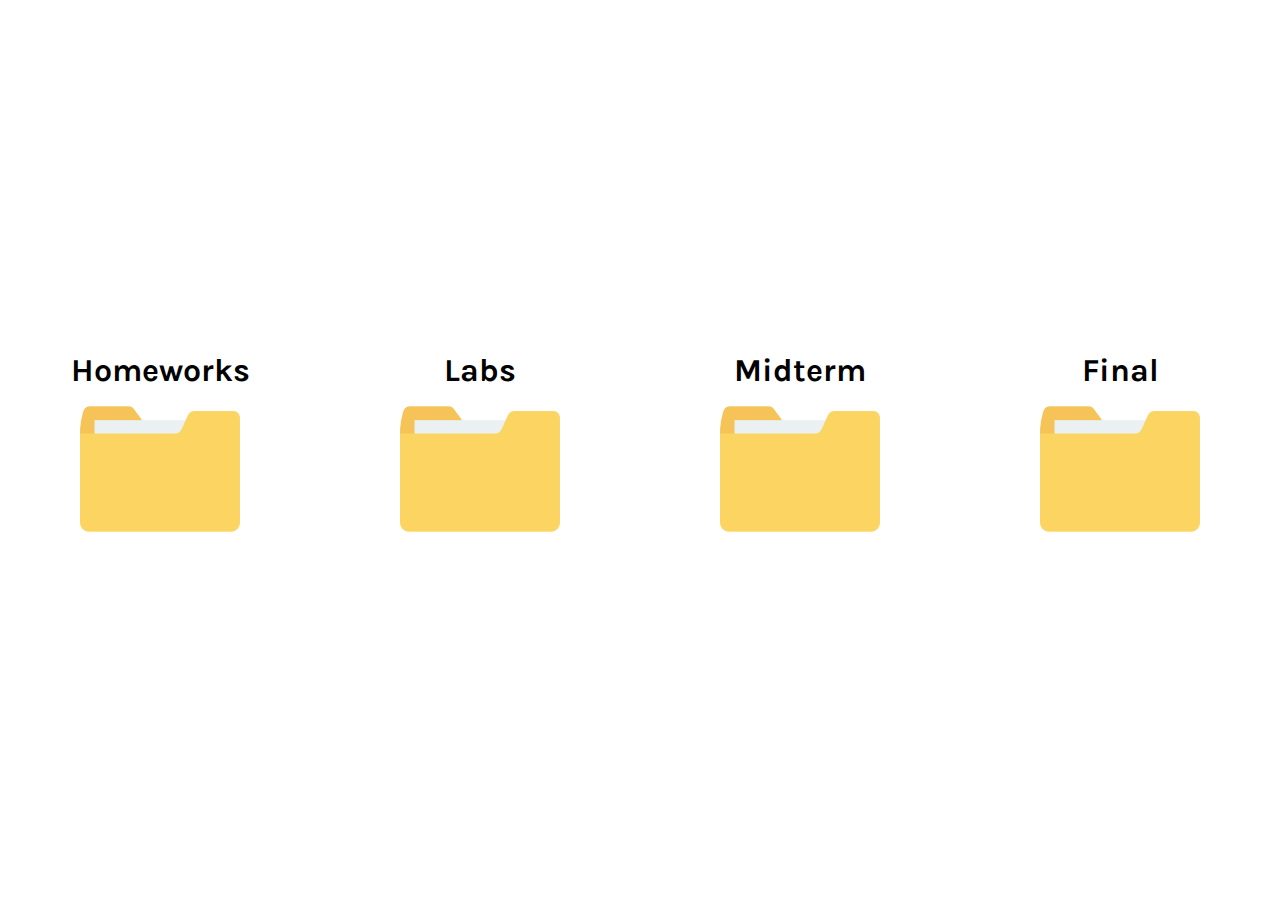
<file: index.html>
<!DOCTYPE html>
<html>
    <head>
        <link rel = "stylesheet" href = "https://fonts.googleapis.com/css?family=Karla">
        <link rel = "stylesheet" href = "DONOTTOUCH/css/main-page.css">
    </head>
    <body>
        <div id = "overall-container">
            <div class = "home-page-folder">
                <h1>
                    Homeworks
                </h1>
                <a href = "homeworks/index.html">
                    <img src = "DONOTTOUCH/images/folder.png">
                </a>
            </div>
            <div class = "home-page-folder">
                <h1>
                    Labs
                </h1>
                <a href = "labs/index.html">
                    <img src = "DONOTTOUCH/images/folder.png">
                </a>
            </div>
            <div class = "home-page-folder">
                <h1>
                    Midterm
                </h1>
                <a href = "midterm/index.html">
                    <img src = "DONOTTOUCH/images/folder.png">
                </a>
            </div>
            <div class = "home-page-folder">
                <h1>
                    Final
                </h1>
                <a href = "final/index.html">
                    <img src = "DONOTTOUCH/images/folder.png">
                </a>
            </div>
        </div>
    </body>
</html>
</file>
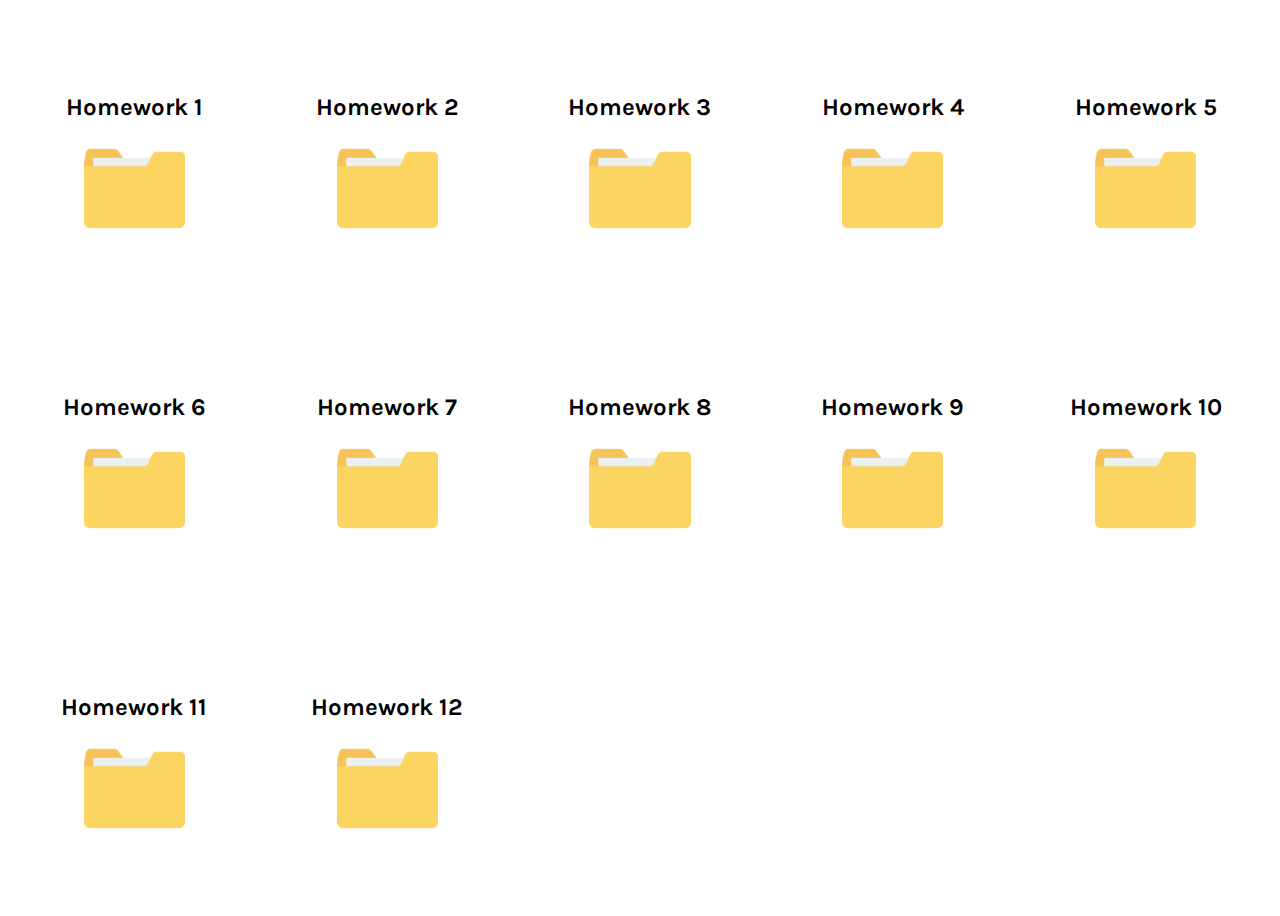
<file: homeworks/index.html>
<!DOCTYPE html>
<html>
    <head>
        <link rel = "stylesheet" href = "https://fonts.googleapis.com/css?family=Karla">
        <link rel = "stylesheet" href = "../DONOTTOUCH/css/subdirectory.css">
    </head>
    <body>
        <div id = "overall-container">
            <div class = "home-page-folder">
                <h1>
                    Homework 1
                </h1>
                <a href = "hw1/index.html">
                    <img src = "../DONOTTOUCH/images/folder.png">
                </a>
            </div>
            <div class = "home-page-folder">
                <h1>
                    Homework 2
                </h1>
                <a href = "hw2/index.html">
                    <img src = "../DONOTTOUCH/images/folder.png">
                </a>
            </div>
            <div class = "home-page-folder">
                <h1>
                    Homework 3
                </h1>
                <a href = "hw3/index.html">
                    <img src = "../DONOTTOUCH/images/folder.png">
                </a>
            </div>
            <div class = "home-page-folder">
                <h1>
                    Homework 4
                </h1>
                <a href = "hw4/index.html">
                    <img src = "../DONOTTOUCH/images/folder.png">
                </a>
            </div>
            <div class = "home-page-folder">
                <h1>
                    Homework 5
                </h1>
                <a href = "hw5/index.html">
                    <img src = "../DONOTTOUCH/images/folder.png">
                </a>
            </div>
            <div class = "home-page-folder">
                <h1>
                    Homework 6
                </h1>
                <a href = "hw6/index.html">
                    <img src = "../DONOTTOUCH/images/folder.png">
                </a>
            </div>
            <div class = "home-page-folder">
                <h1>
                    Homework 7
                </h1>
                <a href = "hw7/index.html">
                    <img src = "../DONOTTOUCH/images/folder.png">
                </a>
            </div>
            <div class = "home-page-folder">
                <h1>
                    Homework 8
                </h1>
                <a href = "hw8/index.html">
                    <img src = "../DONOTTOUCH/images/folder.png">
                </a>
            </div>
            <div class = "home-page-folder">
                <h1>
                    Homework 9
                </h1>
                <a href = "hw9/index.html">
                    <img src = "../DONOTTOUCH/images/folder.png">
                </a>
            </div>
            <div class = "home-page-folder">
                <h1>
                    Homework 10
                </h1>
                <a href = "hw10/index.html">
                    <img src = "../DONOTTOUCH/images/folder.png">
                </a>
            </div>
            <div class = "home-page-folder">
                <h1>
                    Homework 11
                </h1>
                <a href = "hw11/index.html">
                    <img src = "../DONOTTOUCH/images/folder.png">
                </a>
            </div>
            <div class = "home-page-folder">
                <h1>
                    Homework 12
                </h1>
                <a href = "hw12/index.html">
                    <img src = "../DONOTTOUCH/images/folder.png">
                </a>
            </div>
        </div>
    </body>
</html>
</file>
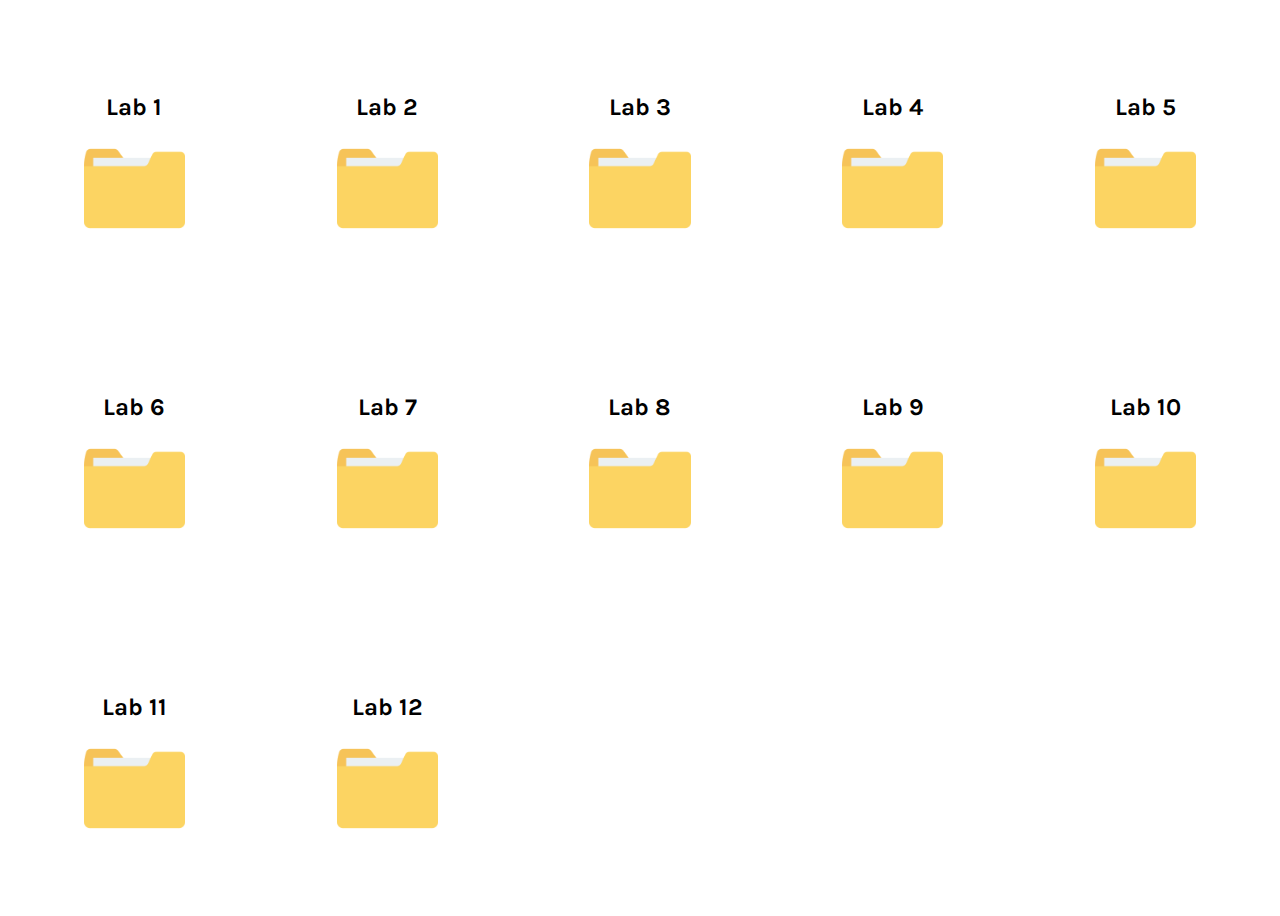
<file: labs/index.html>
<!DOCTYPE html>
<html>
    <head>
        <link rel = "stylesheet" href = "https://fonts.googleapis.com/css?family=Karla">
        <link rel = "stylesheet" href = "../DONOTTOUCH/css/subdirectory.css">
    </head>
    <body>
        <div id = "overall-container">
            <div class = "home-page-folder">
                <h1>
                    Lab 1
                </h1>
                <a href = "lab1/index.html">
                    <img src = "../DONOTTOUCH/images/folder.png">
                </a>
            </div>
            <div class = "home-page-folder">
                <h1>
                    Lab 2
                </h1>
                <a href = "lab2/index.html">
                    <img src = "../DONOTTOUCH/images/folder.png">
                </a>
            </div>
            <div class = "home-page-folder">
                <h1>
                    Lab 3
                </h1>
                <a href = "lab3/index.html">
                    <img src = "../DONOTTOUCH/images/folder.png">
                </a>
            </div>
            <div class = "home-page-folder">
                <h1>
                    Lab 4
                </h1>
                <a href = "lab4/index.html">
                    <img src = "../DONOTTOUCH/images/folder.png">
                </a>
            </div>
            <div class = "home-page-folder">
                <h1>
                    Lab 5
                </h1>
                <a href = "lab5/index.html">
                    <img src = "../DONOTTOUCH/images/folder.png">
                </a>
            </div>
            <div class = "home-page-folder">
                <h1>
                    Lab 6
                </h1>
                <a href = "lab6/index.html">
                    <img src = "../DONOTTOUCH/images/folder.png">
                </a>
            </div>
            <div class = "home-page-folder">
                <h1>
                    Lab 7
                </h1>
                <a href = "lab7/index.html">
                    <img src = "../DONOTTOUCH/images/folder.png">
                </a>
            </div>
            <div class = "home-page-folder">
                <h1>
                    Lab 8
                </h1>
                <a href = "lab8/index.html">
                    <img src = "../DONOTTOUCH/images/folder.png">
                </a>
            </div>
            <div class = "home-page-folder">
                <h1>
                    Lab 9
                </h1>
                <a href = "lab9/index.html">
                    <img src = "../DONOTTOUCH/images/folder.png">
                </a>
            </div>
            <div class = "home-page-folder">
                <h1>
                    Lab 10
                </h1>
                <a href = "lab10/index.html">
                    <img src = "../DONOTTOUCH/images/folder.png">
                </a>
            </div>
            <div class = "home-page-folder">
                <h1>
                    Lab 11
                </h1>
                <a href = "lab11/index.html">
                    <img src = "../DONOTTOUCH/images/folder.png">
                </a>
            </div>
            <div class = "home-page-folder">
                <h1>
                    Lab 12
                </h1>
                <a href = "lab12/index.html">
                    <img src = "../DONOTTOUCH/images/folder.png">
                </a>
            </div>
        </div>
    </body>
</html>
</file>
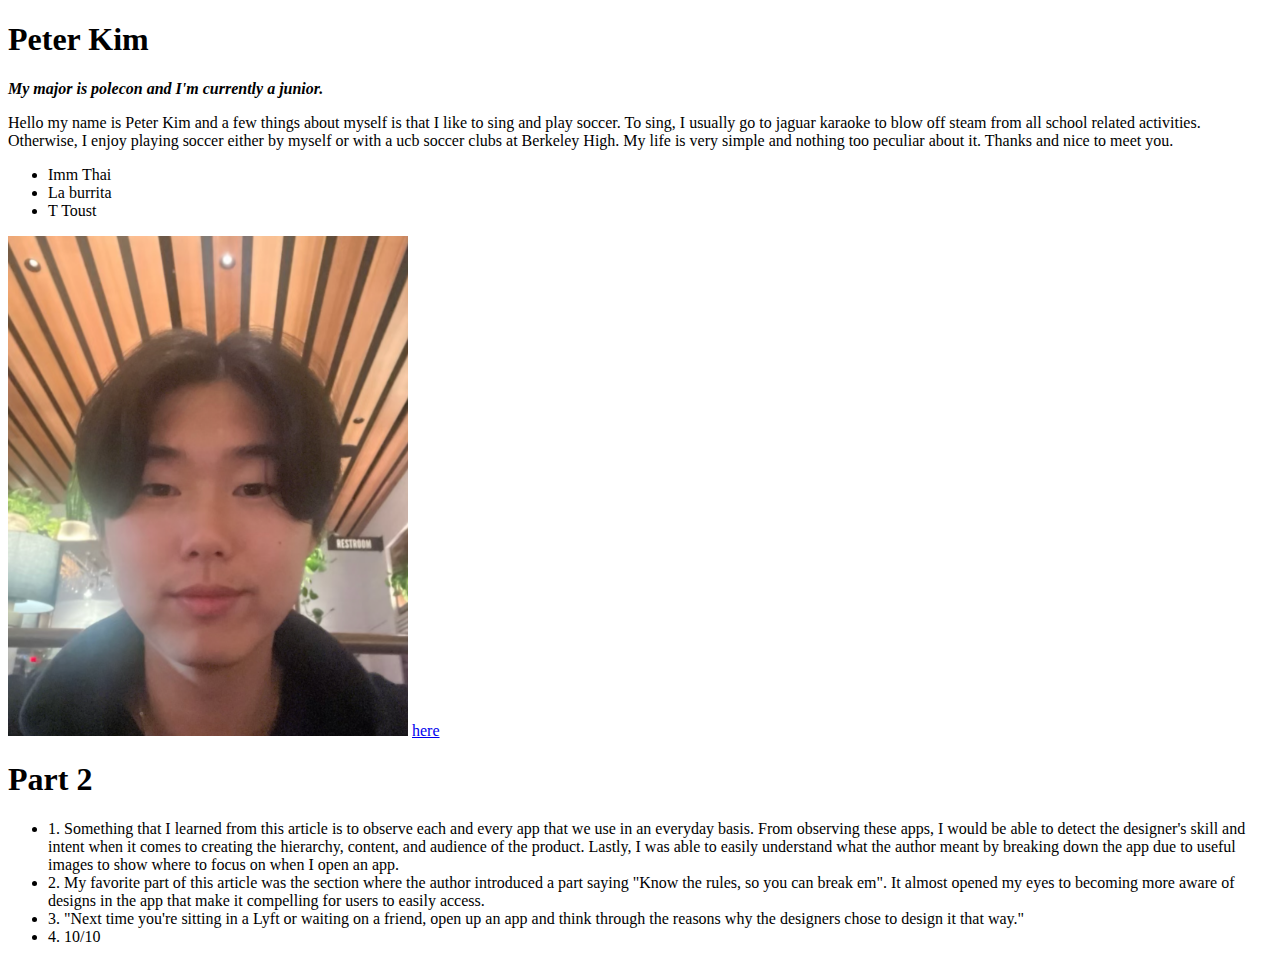
<file: homeworks/hw1/index.html>
<!DOCTYPE html>
<html>
    <head>
        <h1>Peter Kim</h1>
    </head>
</html> <strong><em>My major is polecon and I'm currently a junior.</em></strong>
<p> Hello my name is Peter Kim and a few things 
    about myself is that I like to sing and play 
    soccer. To sing, I usually go to jaguar karaoke 
    to blow off steam from all school related activities. 
    Otherwise, I enjoy playing soccer either by myself or with
    a ucb soccer clubs at Berkeley High. My life is very simple and
    nothing too peculiar about it. Thanks and nice to meet you.</p>
<ul>
    <li>Imm Thai</li>
    <li>La burrita</li>
    <li>T Toust</li>
</ul>
<img src="assets/img/Screenshot 2024-02-12 at 9.56.04 PM.png" 
style= "width:400px;height:500px;" />
<a href="https://jstris.jezevec10.com">
here</a>

<head>
    <h1>Part 2</h1>
</head>
<ul> 
    <li>1. Something that I learned from this article is to observe each and 
    every app that we use in an everyday basis. From observing these apps, I 
        would be able to detect the designer's skill and intent when it comes 
        to creating the hierarchy, content, and audience of the product. Lastly,
        I was able to easily understand what the author meant by breaking down
        the app due to useful images to show where to focus on when I open an app.</li>
    <li>2. My favorite part of this article was the section where the author 
        introduced a part saying "Know the rules, so you can break em". It almost 
        opened my eyes to becoming more aware of designs in the app that make it 
        compelling for users to easily access. </li>
    <li>3. "Next time you're sitting in a Lyft or waiting on a friend, open up an app and think 
        through the reasons why the designers chose to design it that way."</li>
    <li>4. 10/10</li>
</file>
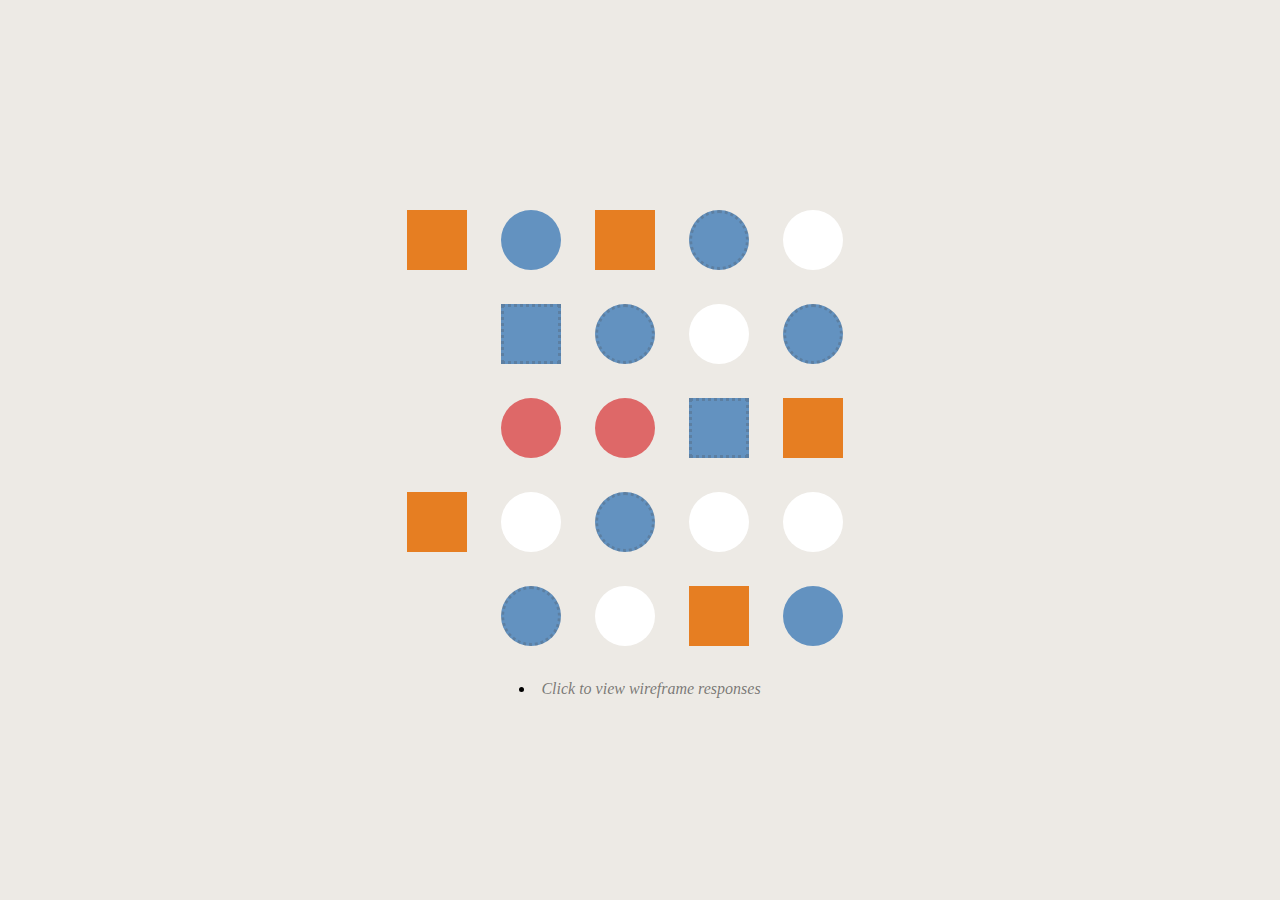
<file: homeworks/hw2/index.html>
<html>
	<head>
		<title>Fiddling with shapes</title>
		<link rel="stylesheet" type="text/css"
      href="assets/css/style.css" />
	</head>
<body>
	<div id="container">
		<div id="first-row" class="row">
			<div class="square"></div>
			<div class="circle green"></div>
			<div class="square"></div>
			<div class="circle fancy"></div>
			<div class="circle"></div>
		</div>

		<div id="second-row" class="row">
			<div class="circle"></div>
			<div class="square fancy"></div>
			<div class="circle fancy"></div>
			<div class="circle"></div>
			<div class="circle fancy green"></div>
		</div>

		<div id="third-row" class="row">
			<div class="circle"></div>
			<div class="circle green"></div>
			<div class="circle"></div>
			<div class="square fancy"></div>
			<div class="square"></div>
		</div>

		<div id="fourth-row" class="row">
			<div class="square"></div>
			<div class="circle"></div>
			<div class="circle fancy"></div>
			<div class="circle"></div>
			<div class="circle"></div>
		</div>

		<div id="fifth-row" class="row">
			<div class="circle"></div>
			<div class="circle fancy"></div>
			<div class="circle"></div>
			<div class="square"></div>
			<div class="circle green"></div>
		</div>

		<li><a href="wireframes.html">Click to view wireframe responses</a></li>
	</div>
</body>
</html>
</file>
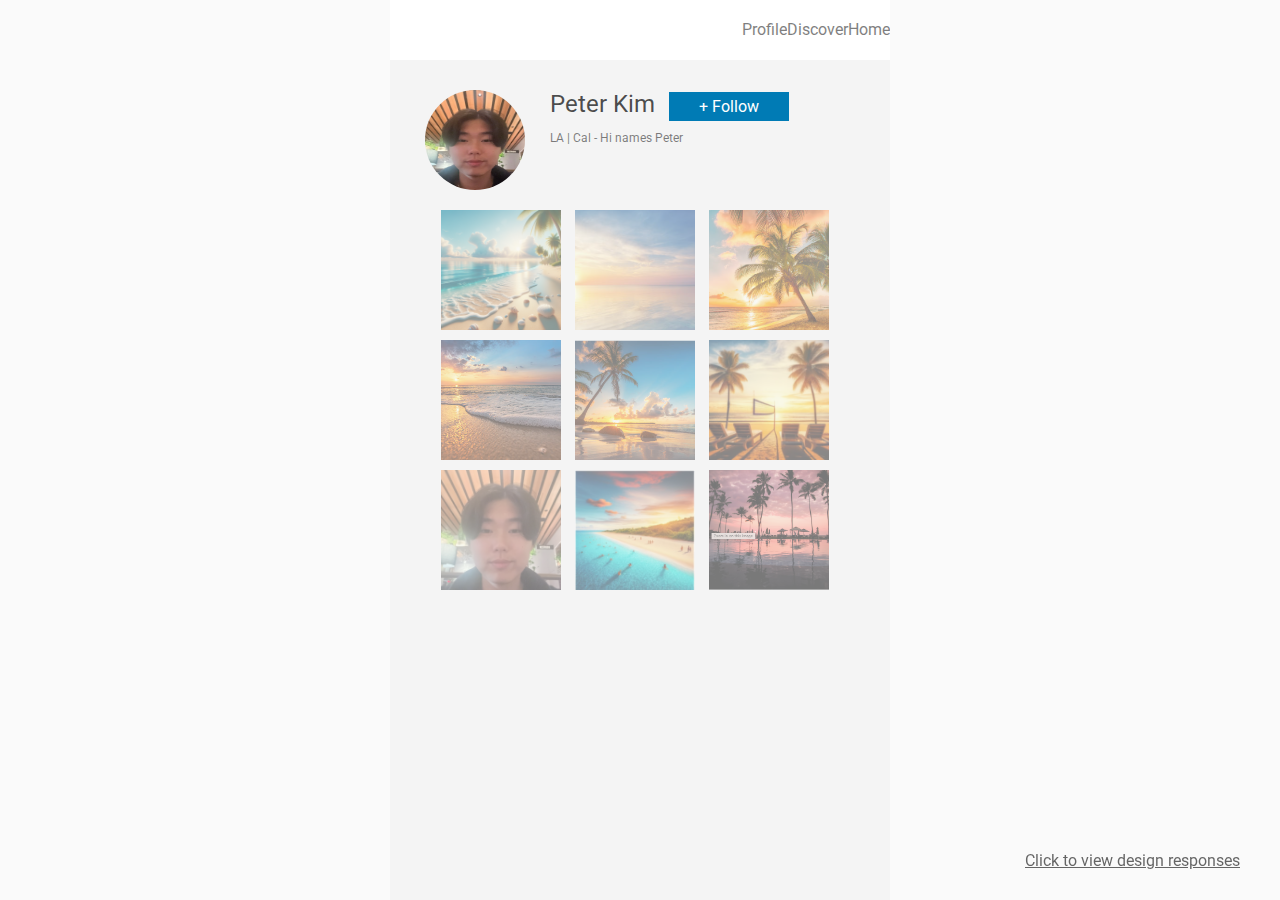
<file: homeworks/hw3/index.html>
<!DOCTYPE html>
<html>
	<head>
		<!-- PROBLEM 0:
		Link the CSS stylesheet called style.css found in the assets/css folder -->
		<link rel="stylesheet" type="text/css" href="assets/css/initial.css">
		<link rel="stylesheet" href="assets/css/style.css">
		<meta name="viewport" content="width=device-width, initial-scale=1.0">
		<meta charset="utf-8">
		<link href="https://fonts.googleapis.com/css?family=Roboto" rel="stylesheet">
	</head>
	<body>
	<div id="content">
		<div id="navbar">
			<div class="navbar-item">Home</div>
			<div class="navbar-item">Discover</div>
			<div class="navbar-item">Profile</div>
		</div>
		<div id="header">
			<div id="profile-pic"><img src="assets/img/Screenshot 2024-02-12 at 9.56.04 PM.png"></div>
			<div id="information">
				<div id="username">Peter Kim</div>
				<div id="follow-button">+ Follow</div>
				<div id="about">
					<!-- Replace the lorem ipsum filler text and write your about me here! -->
					LA | Cal - Hi names Peter
				</div>
			</div>
		</div>
		<div id="pictures">
			<div class="row">
				<div class="item"><img src="assets/img/DALL·E 2024-02-22 18.09.24 - Create an image of a serene beach scene with clear blue skies and gentle waves lapping onto the sandy shore. There should be a few scattered seashells.webp"></div>
				<div class="item"><img src="assets/img/Screenshot 2024-02-22 at 6.47.27 PM.png"></div>
				<div class="item"><img src="assets/img/Screenshot 2024-02-22 at 6.46.40 PM.png"></div>
			</div>
			<div class="row">
				<div class="item"><img src="assets/img/Screenshot 2024-02-22 at 6.45.32 PM.png"></div>
				<div class="item"><img src="assets/img/Screenshot 2024-02-22 at 6.44.39 PM.png"></div>
				<div class="item"><img src="assets/img/Screenshot 2024-02-22 at 6.41.39 PM.png"></div>
			</div>
			<div class="row">
				<div class="item"><img src="assets/img/Screenshot 2024-02-12 at 9.56.04 PM.png"></div>
				<div class="item"><img src="assets/img/Screenshot 2024-02-22 at 6.12.30 PM.png"></div>
				<div class="item"><img src="assets/img/Screenshot 2024-02-22 at 6.03.16 PM.png"></div>
			</div>
		</div>
	</div>
	<a href="design_responses.html" id="design">Click to view design responses</a>
	</body>
</html>
</file>
<file: DONOTTOUCH/css/main-page.css>
body {
    padding: 0;
    margin: 0;
}

a {
    display: flex;
    flex-direction: row;
    justify-content: center;
    flex-wrap: wrap;
}

img {
    width: 50%;
}

h1 {
    font-family: 'Karla';
    padding: 0;
    margin: 0;
}

#overall-container {
    height: 100vh;
    display: flex;
    flex-direction: row;
    justify-content: center;
    align-items: center;
}

.home-page-folder {
    display: flex;
    flex-direction: column;
    justify-content: center;
    align-items: center;
}
</file>
<file: DONOTTOUCH/css/subdirectory.css>
img {
    width: 40%;
}

div {
    font-family: 'Karla';
    font-size: 12px;
}

#overall-container {
    display: flex;
    flex-direction: row;
    justify-content: flex-start;
    align-items: center;
    flex-wrap: wrap;
    height: 100vh;
}

.home-page-folder {
    display: flex;
    flex-direction: column;
    justify-content: center;
    align-items: center;
    margin: 0;
    padding: 0;
    width: 20%;
}

a {
    display: flex;
    justify-content: center;
    margin: 0;
    padding: 0;
}
</file>
<file: homeworks/hw2/assets/css/style.css>
body {
	font-family: 'Karla';
	background: #edeae5;
	width: 100%;
	height: 100%;
	position: relative;
	margin: 0px;
    text-align: center;
}

a {
    text-decoration: none;
    color: rgba(0,0,0,0.5);
    font-style: italic;
    transition: 0.4s;
}

a:hover {
    color: rgba(0, 0, 0, 0.7);
}

div {
	transition: linear 0.2s;
}

#container {
    width: 480px;
    height: 480px;
    position: absolute;
    top: calc(50% - 240px);
    left: calc(50% - 240px);
}
.circle {
    width: 60px;
    height: 60px;
    background: white;
    display: inline-block;
    margin-right: 30px;
    border-radius: 50%;
}
.square {
    width: 60px;
    height: 60px;
    background: #e67e22;
    display: inline-block;
    margin-right: 30px;
}
.row {
    margin-bottom: 30px;
}
.green {
    background: #78c272;
}
.fancy {
    border: 3px inset rgba(74, 74, 74, 0.25);
    border-style: dotted;
    width: 54px;
    height: 54px;
}
#third-row > .circle {
    background: #de6868; 
}
#second-row > .circle:first-child {
    opacity: 0;
}
#third-row > .circle:first-child { 
    opacity:0;
}
#fifth-row > .circle:first-child { 
    opacity: 0;
}
#first-row > .circle:nth-child(2) {
    background: #6392c0
}
#first-row > .circle:nth-child(4) {
    background: #6392c0
}
#second-row > .square:nth-child(2) {
    background: #6392c0
}
#second-row> .circle:nth-child(3) {
    background: #6392c0
}
#second-row > .circle:nth-child(5) {
    background: #6392c0
}
#third-row > .square:nth-child(4) {
    background: #6392c0
}
#fourth-row > .circle:nth-child(3) {
    background: #6392c0
}
#fifth-row > .circle:nth-child(2) {
    background: #6392c0
}
#fifth-row > .circle:nth-child(5) {
    background: #6392c0
}
.circle:hover {
    opacity: 0.5; 
}
#second-row > .circle:nth-child(3):hover {
    opacity: 0.5; 
    transform: scale(1.25)
}
#second-row > .circle:nth-child(4):hover { 
    transform: scale(1.25)
}
#second-row > .circle:nth-child(5):hover {
    opacity: 0.5; 
    transform: scale(1.25)
}
</file>
<file: homeworks/hw3/assets/css/initial.css>
#content {
	width: 500px;
	height: 100vh;
	background: #f4f4f4;
	margin: 0 auto;
	position: relative;
}

#navbar {
	height: 60px;
	background: #ffffff;
}

.navbar-item {
	float: right;
	line-height: 60px;
	opacity: 0.5;
}

#header {
	position: relative;
	top: 0px;
	width: 100%;
	height: 100px;
	padding: 10px 0px;
}

#profile-pic {
	display: inline-block;
	height: 80px;
	width: 80px;
	margin: 20px 60px;
	background-color: rgba(0, 0, 0, 0.5);
}

#information {
	display: inline-block;
	position: absolute;
	height: 80px;
	left: 170px;
	margin-top: 10px;
	margin-left: -10px;
	color: rgba(0,0,0, .7);
}

#username {
	font-size: 24px;
	display: inline-block;
	margin-top: 10px;
}

#follow-button {
	background: #007bb5;
	display: inline-block;
	margin-top: 10px;
	margin-left: 10px;
	color: white;
}

#about {
	font-size: 12px;
	margin-top: 8px;
	color: rgba(0,0,0, .5);
	line-height: 1.5em;
	width: 270px;
}

.row {
	width: 100%;
	height: 120px;
	text-align: center;
}

.item {
	position: relative;
	background-color: rgba(0, 0, 0, 0.5);
	display: inline-block;
	opacity: 0.7;
	overflow: hidden;
}

.item, #profile-pic {
	position: relative;
}

#design {
	text-decoration: underline;
	color: black;
	opacity: 0.6;
	transition: 0.2s;
	text-align: center;
	position: fixed;
	right: 40px;
	bottom: 30px;
}

#design:hover {
	opacity: 1;
	text-decoration: underline;
}

img {
	height: 100%;
	position: absolute;
	left: 50%;
	transform: translateX(-50%);
}

html, body {
	background: #fafafa;
	font-family: 'Roboto', sans-serif;
}
</file>
<file: homeworks/hw3/assets/css/style.css>
/* PROBLEM 1: Remove white margin of body, html */
html, body {
    margin: 0;
    padding: 0;
}
/* PROBLEM 2: Select profile picture and make it round */
#profile-pic {
    width: 50px;
    height: 50px;
    border-radius: 50%;
}
#profile-pic img {
    width: 100px;
    height: 100px;
    border-radius: 50%;
}


/* PROBLEM 3: Flesh our your follow button! 5 px for the
top and bottom, 30 for the left and right*/
#follow-button {
    padding-top: 5px;
    padding-bottom: 5px;
    padding-left: 30px;
    padding-right: 30px;
}

/* PROBLEM 4: Turn items into a square, 120x120 px image */
.item {
    height: 120px;
    width: 120px;
  }
  
  .item img {
    height: 100%;
    width: 100%;
    object-fit: cover;
  }
  #pictures {
    margin-top: 30px; /* Adjust the value as needed to move the picture boxes down */
  }
  

/* PROBLEM 5: Create a 10 px horizontal space between items */
.item {
    margin-right: 10px; 
  }
  
/* PROBLEM 6: Create a 10px vertical space between rows */
.row {
    margin-bottom: 10px;
  }
  

/* PROBLEM 7: Add 20px of space between each navigation item */
nav li {
    margin-right: 20px;
  }  
nav li:not(:last-child) {
    margin-right: 20px; 
  }
  

/* PROBLEM 8: Create a hover effect, so that items will have
full opacity when hovered over! It should also have a
transition period of 0.2 seconds*/
.item {
  opacity: 0.5; 
  transition: opacity 0.2s;
}

.item:hover {
  opacity: 1; 
}


/* PROBLEM 9: Add a click effect to the follow button, so
the font becomes size 18 px when clicked on - as a result, the button will become
larger when clicked on!*/
#follow-button {
    font-size: 16px; 
    cursor: pointer; 
  }
  
  #follow-button:active {
    font-size: 18px; 
  }
  
  
  

/* PROBLEM 10: Add a hover effect such that the text of the
navigation has an opacity of 1 when hovered over!*/
nav a {
    opacity: 0.7;
    transition: opacity 0.2s; 
  }
  
  nav a:hover {
    opacity: 1
  }
  

/* PROBLEM 11: In one selection, make the follow button, picture
items, and nav bar items have a pointer cursor */
#follow-button, .item img, nav a {
    cursor: pointer;
  }
</file>
